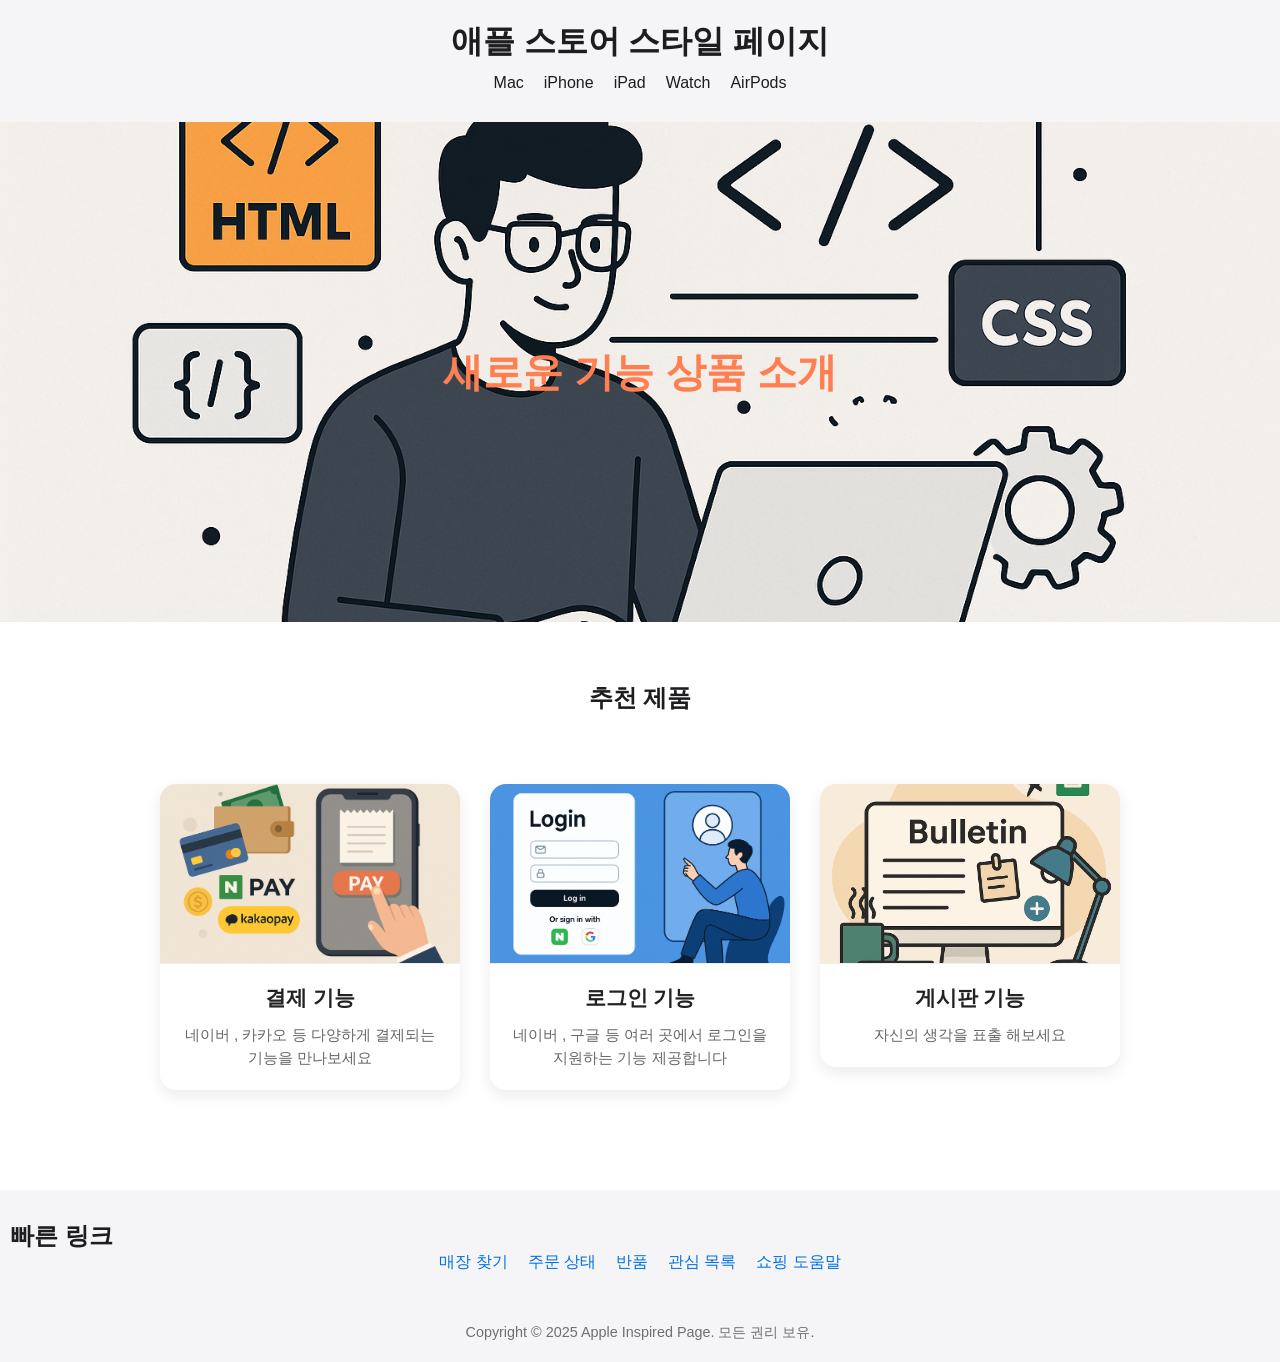
<file: src/main/resources/templates/index.html>
<!DOCTYPE html>
<html lang="ko" xmlns:th="http://www.thymeleaf.org">
<head>
  <meta charset="UTF-8" />
  <meta name="viewport" content="width=device-width, initial-scale=1.0" />
  <title>5반웹개발</title>
  <link rel="stylesheet" href="../static/css/index.css" />
</head>
<body>

  <!-- 수정 예정 header import 추가-->
  <header>
    <h1>애플 스토어 스타일 페이지</h1>
    <nav>
      <ul>
        <li><a th:href="@{/mac}">Mac</a></li>
        <li><a th:href="@{/iphone}">iPhone</a></li>
        <li><a th:href="@{/ipad}">iPad</a></li>
        <li><a th:href="@{/watch}">Watch</a></li>
        <li><a th:href="@{/airpods}">AirPods</a></li>
      </ul>
    </nav>
  </header>
  <!-- 수정 예정 header import 추가-->

  <div class="hero">
    새로운 기능 상품 소개 
  </div>

  <section class="section">
    <h2>추천 제품</h2>
    <div class="cards">
      
      <a href="/payment" class="link">
        <div class="card">
          <img src="../static/images/main/payment.png" alt="결제 기능">
          <div class="card-body">
            <h3>결제 기능</h3>
            <p>네이버 , 카카오 등 다양하게 결제되는 기능을 만나보세요</p>
          </div>
        </div>
      </a>
      
      <a href="/payment" class="link">
        <div class="card">
          <img src="../static/images/main/login.png"  alt="로그인 기능">
          <div class="card-body">
            <h3>로그인 기능</h3>
            <p>네이버 , 구글 등 여러 곳에서 로그인을 지원하는 기능 제공합니다</p>
          </div>
        </div>
      </a>

      <a href="/board" class="link">
        <div class="card">
          <img src="../static/images/main/board.png"  alt="게시판 기능">
          <div class="card-body">
            <h3>게시판 기능</h3>
            <p>자신의 생각을 표출 해보세요</p>
          </div>
        </div>
      </a>

    </div>
  </section>

  <section class="quick-links">
    <h2>빠른 링크</h2>
    <ul>
      <li><a th:href="@{/store}">매장 찾기</a></li>
      <li><a th:href="@{/order-status}">주문 상태</a></li>
      <li><a th:href="@{/returns}">반품</a></li>
      <li><a th:href="@{/wishlist}">관심 목록</a></li>
      <li><a th:href="@{/help}">쇼핑 도움말</a></li>
    </ul>
  </section>

  <!-- 수정 예정 footer import 추가-->
  <footer>
    <p>Copyright &copy; 2025 Apple Inspired Page. 모든 권리 보유.</p>
  </footer>
  <!-- 수정 예정 footer import 추가-->

</body>
</html>
</file>
<file: src/main/resources/static/css/index.css>
* {
    margin: 0;
    padding: 0;
    box-sizing: border-box;
    font-family: -apple-system, BlinkMacSystemFont, "Segoe UI", Roboto, "Helvetica Neue", Arial;
  }
  
  body {
    background-color: #fff;
    color: #1d1d1f;
  }
  
  header,
  footer {
    background-color: #f5f5f7;
    padding: 20px;
    text-align: center;
  }
  
  nav ul {
    display: flex;
    justify-content: center;
    gap: 20px;
    list-style: none;
    padding: 10px 0;
  }
  
  nav a {
    text-decoration: none;
    color: #1d1d1f;
    font-weight: 500;
  }
  
  .hero {
    background-image: url("../images/main/mainImg.png");
    background-size: cover;
    background-repeat: no-repeat;
    background-position: center;
    height: 500px;
    display: flex;
    justify-content: center;
    align-items: center;
    color: coral;
    font-size: 2.5rem;
    font-weight: bold;
  }
  
  .section {
    padding: 60px 20px;
    text-align: center;
  }
  
  .cards {
    display: flex;
    flex-wrap: wrap;
    justify-content: center;
    gap: 30px;
    margin-top: 30px;
    padding: 40px 0;
  }
  
  .link {
    text-decoration: none;
    color: inherit;
    display: block;
    transition: transform 0.3s ease-in-out;
  }
  
  .link:hover {
    transform: scale(1.03);
  }
  
  .card {
    background-color: #ffffff;
    width: 300px;
    border-radius: 16px;
    overflow: hidden;
    text-align: left;
    box-shadow: 0 6px 16px rgba(0, 0, 0, 0.08);
    transition: box-shadow 0.3s ease, transform 0.3s ease;
    cursor: pointer;
  }
  
  .card:hover {
    box-shadow: 0 10px 25px rgba(0, 0, 0, 0.15);
    transform: translateY(-8px);
  }
  
  .card img {
    width: 100%;
    height: 180px;
    object-fit: cover;
    border-bottom: 1px solid #eee;
    display: block;
  }
  
  .card-body {
    padding: 20px;
    text-align: center;
  }
  
  .card-body h3 {
    font-size: 1.3rem;
    margin-bottom: 12px;
    color: #222;
  }
  
  .card-body p {
    font-size: 0.95rem;
    color: #666;
    line-height: 1.5;
  }
  
  .quick-links {
    background-color: #f5f5f7;
    padding: 30px 10px;
  }
  
  .quick-links ul {
    display: flex;
    flex-wrap: wrap;
    justify-content: center;
    list-style: none;
    gap: 20px;
  }
  
  .quick-links a {
    text-decoration: none;
    color: #0071e3;
    font-weight: 500;
  }
  
  footer p {
    font-size: 0.9rem;
    color: #6e6e73;
  }
  
  @media (max-width: 768px) {
    .cards {
      flex-direction: column;
      align-items: center;
    }
  }
</file>
